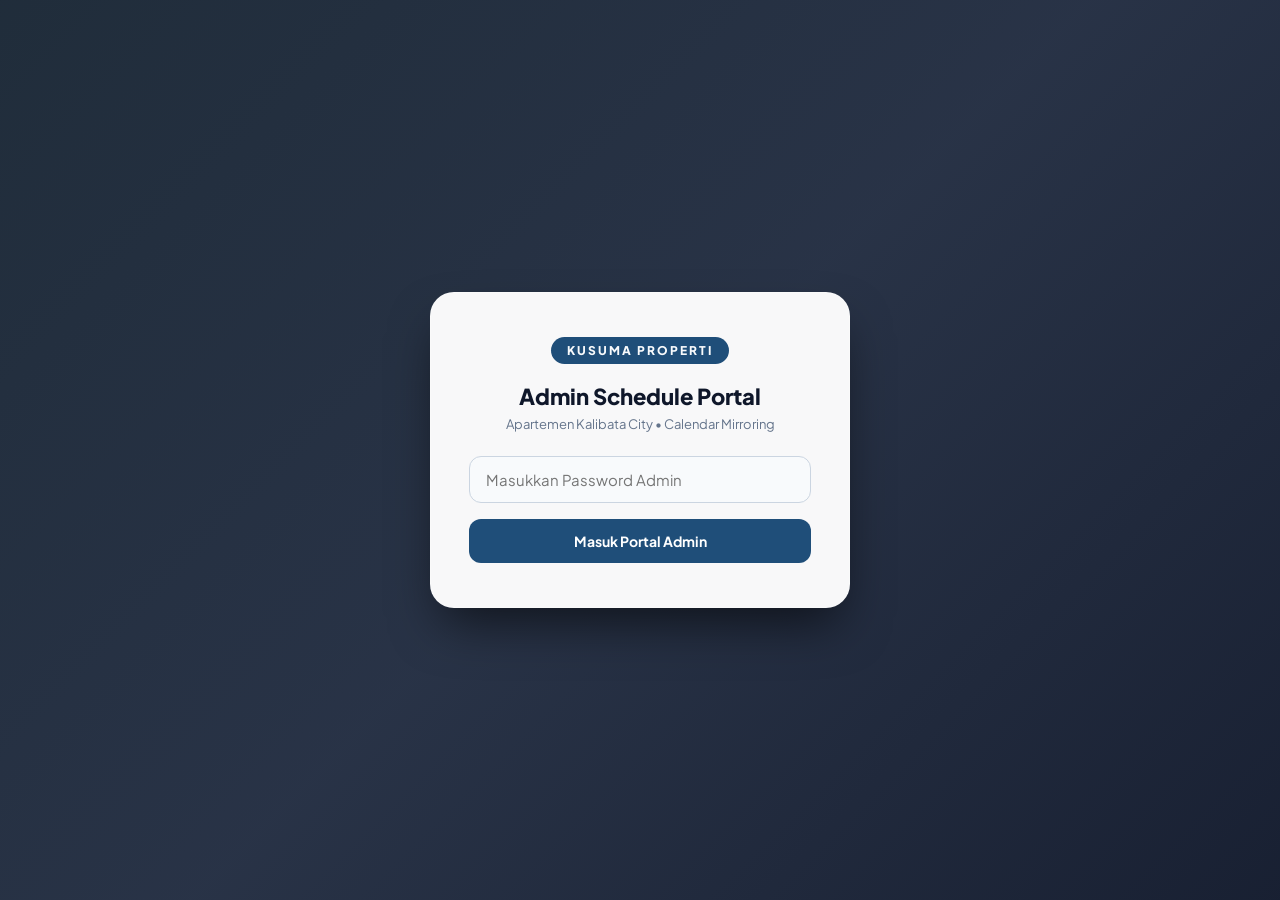
<file: backend/AdminCalendarView.html>
<!DOCTYPE html>
<html lang="id">
<head>
  <meta charset="UTF-8">
  <title>Kusuma Properti - Admin Schedule & Calendar Portal</title>
  <link href="https://fonts.googleapis.com/css2?family=Plus+Jakarta+Sans:wght@400;500;600;700;800&display=swap" rel="stylesheet">
  <style>
    * { box-sizing: border-box; margin: 0; padding: 0; font-family: 'Plus Jakarta Sans', sans-serif; }
    
    body {
      background: linear-gradient(135deg, rgba(13, 27, 42, 0.92) 0%, rgba(27, 38, 59, 0.94) 50%, rgba(15, 23, 42, 0.96) 100%),
                  url('https://images.unsplash.com/photo-1545324418-cc1a3fa10c00?auto=format&fit=crop&w=1920&q=80') center center / cover no-repeat fixed;
      color: #E2E8F0;
      min-height: 100vh;
      display: flex;
      flex-direction: column;
    }

    /* Login Screen */
    .login-wrapper { display: flex; align-items: center; justify-content: center; flex: 1; padding: 24px; }
    .card-login {
      background: rgba(255, 255, 255, 0.97);
      padding: 44px 38px;
      border-radius: 24px;
      box-shadow: 0 25px 50px -12px rgba(0, 0, 0, 0.6);
      width: 100%;
      max-width: 420px;
      text-align: center;
      border: 1px solid rgba(255, 255, 255, 0.2);
    }
    .brand-logo-badge {
      display: inline-block;
      background: #1F4E79;
      color: #F8FAFC;
      font-weight: 800;
      font-size: 12px;
      letter-spacing: 2px;
      padding: 6px 16px;
      border-radius: 30px;
      margin-bottom: 18px;
      text-transform: uppercase;
    }
    .card-login h2 { color: #0F172A; font-size: 22px; font-weight: 800; margin-bottom: 6px; }
    .card-login p { color: #64748B; font-size: 13px; margin-bottom: 24px; }
    .input-pass {
      width: 100%; padding: 13px 16px; border: 1.5px solid #CBD5E1; border-radius: 12px;
      font-size: 15px; margin-bottom: 16px; outline: none; background: #F8FAFC; transition: 0.2s;
    }
    .input-pass:focus { border-color: #1F4E79; background: #FFFFFF; box-shadow: 0 0 0 3px rgba(31, 78, 121, 0.2); }
    .btn-login {
      width: 100%; background: #1F4E79; color: white; padding: 13px; border: none;
      border-radius: 12px; font-weight: 700; font-size: 14px; cursor: pointer; transition: 0.2s;
    }
    .btn-login:hover { background: #163857; box-shadow: 0 6px 20px rgba(31, 78, 121, 0.4); }
    .error-msg { color: #DC2626; font-size: 13px; margin-top: 12px; display: none; font-weight: 600; }

    /* Dashboard Layout */
    .dashboard-container { display: none; max-width: 1140px; margin: 0 auto; padding: 36px 20px; width: 100%; }
    .header-bar {
      display: flex; justify-content: space-between; align-items: center; margin-bottom: 24px; flex-wrap: wrap; gap: 16px;
      background: rgba(15, 23, 42, 0.80); padding: 22px 28px; border-radius: 20px;
      border: 1px solid rgba(255, 255, 255, 0.12); backdrop-filter: blur(16px);
      box-shadow: 0 10px 30px rgba(0, 0, 0, 0.3);
    }
    .brand-title h1 { font-size: 22px; color: #FFFFFF; font-weight: 800; letter-spacing: -0.5px; }
    .brand-title span { font-size: 13px; color: #94A3B8; }
    .header-actions { display: flex; gap: 10px; align-items: center; flex-wrap: wrap; }
    
    .btn-refresh {
      background: rgba(255, 255, 255, 0.12); color: #FFFFFF; border: 1px solid rgba(255, 255, 255, 0.2);
      padding: 10px 16px; border-radius: 10px; font-size: 13px; cursor: pointer; font-weight: 600; transition: 0.2s;
    }
    .btn-refresh:hover { background: rgba(255, 255, 255, 0.25); }
    .btn-logout {
      background: #EF4444; color: #FFFFFF; border: none; padding: 10px 16px;
      border-radius: 10px; font-size: 13px; cursor: pointer; font-weight: 700; transition: 0.2s;
    }
    .btn-logout:hover { background: #DC2626; }

    /* Timeline Filter Selector Bar */
    .filter-selector-bar {
      display: flex; justify-content: space-between; align-items: center; background: rgba(30, 41, 59, 0.85);
      padding: 14px 20px; border-radius: 16px; margin-bottom: 24px; border: 1px solid rgba(255, 255, 255, 0.12);
      flex-wrap: wrap; gap: 12px;
    }
    .filter-info { font-size: 13px; color: #E2E8F0; font-weight: 600; }
    .filter-buttons { display: flex; gap: 8px; flex-wrap: wrap; }
    .btn-filter {
      background: rgba(255, 255, 255, 0.08); color: #CBD5E1; border: 1px solid rgba(255, 255, 255, 0.15);
      padding: 8px 16px; border-radius: 10px; font-size: 12px; font-weight: 700; cursor: pointer; transition: 0.2s;
    }
    .btn-filter:hover { background: rgba(255, 255, 255, 0.2); color: #FFFFFF; }
    .btn-filter.active {
      background: #2563EB; color: #FFFFFF; border-color: #3B82F6; box-shadow: 0 4px 14px rgba(37, 99, 235, 0.4);
    }

    /* Metric Cards */
    .metrics-grid { display: grid; grid-template-columns: repeat(auto-fit, minmax(220px, 1fr)); gap: 18px; margin-bottom: 28px; }
    .metric-card {
      background: rgba(15, 23, 42, 0.70); padding: 22px 24px; border-radius: 16px;
      border: 1px solid rgba(255, 255, 255, 0.12); backdrop-filter: blur(12px); box-shadow: 0 8px 24px rgba(0, 0, 0, 0.25);
    }
    .metric-card .title { font-size: 12px; color: #94A3B8; font-weight: 700; letter-spacing: 0.6px; text-transform: uppercase; }
    .metric-card .value { font-size: 30px; color: #FFFFFF; font-weight: 800; margin-top: 8px; }

    /* Section Events */
    .section-title { font-size: 18px; font-weight: 700; margin-bottom: 16px; color: #F8FAFC; }
    
    #eventsContainer {
      max-height: 650px;
      overflow-y: auto;
      padding-right: 6px;
    }
    #eventsContainer::-webkit-scrollbar { width: 8px; }
    #eventsContainer::-webkit-scrollbar-track { background: rgba(255, 255, 255, 0.05); border-radius: 8px; }
    #eventsContainer::-webkit-scrollbar-thumb { background: rgba(255, 255, 255, 0.25); border-radius: 8px; }

    /* 1. Normal Card (Mendatang - Putih Bersih) */
    .event-item {
      background: rgba(255, 255, 255, 0.98); border-radius: 16px; padding: 20px 24px; margin-bottom: 14px;
      display: flex; justify-content: space-between; align-items: center; transition: 0.2s;
      border-left: 6px solid #1F4E79; color: #0F172A; box-shadow: 0 6px 18px rgba(0, 0, 0, 0.15);
    }
    .event-item:hover { transform: translateY(-2px); box-shadow: 0 12px 28px rgba(0, 0, 0, 0.25); }

    /* 2. Overdue Card (Tagihan Lewat Tempo - Abu-abu) */
    .event-item.is-overdue {
      background: #CBD5E1 !important;
      border-left: 6px solid #64748B !important;
      color: #1E293B !important;
      opacity: 0.95;
    }
    .event-item.is-overdue h3 { color: #1E293B !important; }
    .event-item.is-overdue .event-meta { color: #475569 !important; }

    /* 3. TODAY CARD: MERAH TERANG & BERDENYUT MEMBESAR-MENGECIL */
    @keyframes pulseCard {
      0% {
        transform: scale(1);
        box-shadow: 0 0 0 0 rgba(239, 68, 68, 0.7);
      }
      50% {
        transform: scale(1.025);
        box-shadow: 0 10px 30px 10px rgba(239, 68, 68, 0.5);
      }
      100% {
        transform: scale(1);
        box-shadow: 0 0 0 0 rgba(239, 68, 68, 0);
      }
    }

    .event-item.is-today {
      background: #EF4444 !important; /* Merah Terang */
      border-left: 8px solid #991B1B !important;
      color: #FFFFFF !important;
      animation: pulseCard 1.8s infinite ease-in-out;
      position: relative;
      z-index: 10;
    }
    .event-item.is-today h3 { color: #FFFFFF !important; }
    .event-item.is-today .event-meta { color: #FEE2E2 !important; font-weight: 600; }
    .event-item.is-today .badge { box-shadow: 0 2px 6px rgba(0,0,0,0.2); }

    .event-info h3 { font-size: 16px; font-weight: 800; }
    .event-meta { display: flex; gap: 18px; font-size: 13px; color: #475569; flex-wrap: wrap; margin-top: 8px; font-weight: 600; }

    /* Badges */
    .badge { padding: 4px 12px; border-radius: 30px; font-size: 11px; font-weight: 800; text-transform: uppercase; letter-spacing: 0.5px; }
    .badge-Sewa { background: #FEE2E2; color: #991B1B; }
    .badge-Tagihan-WE { background: #FEF3C7; color: #92400E; }
    .badge-Birthday { background: #D1FAE5; color: #065F46; }
    .badge-Meeting { background: #DBEAFE; color: #1E40AF; }
    .badge-Operasional { background: #F1F5F9; color: #334155; }
    .badge-OverdueTag { background: #475569; color: #F8FAFC; margin-left: 6px; }
    .badge-TodayTag { background: #FFFFFF; color: #B91C1C; margin-left: 6px; font-weight: 900; }

    .btn-meet {
      background: #0284C7; color: #FFFFFF; text-decoration: none; padding: 8px 16px;
      border-radius: 8px; font-size: 12px; font-weight: 700; display: inline-block; transition: 0.2s;
    }
    .btn-meet:hover { background: #0369A1; }
  </style>
</head>
<body>

  <!-- LOGIN -->
  <div id="loginScreen" class="login-wrapper">
    <div class="card-login">
      <div class="brand-logo-badge">KUSUMA PROPERTI</div>
      <h2>Admin Schedule Portal</h2>
      <p>Apartemen Kalibata City &bull; Calendar Mirroring</p>
      <input type="password" id="adminPass" class="input-pass" placeholder="Masukkan Password Admin" onkeypress="handleEnter(event)">
      <button class="btn-login" onclick="submitLogin()">Masuk Portal Admin</button>
      <div id="loginError" class="error-msg">Password salah. Silakan coba lagi.</div>
    </div>
  </div>

  <!-- DASHBOARD -->
  <div id="dashboardScreen" class="dashboard-container">
    <div class="header-bar">
      <div class="brand-title">
        <h1>Admin Schedule & Calendar Mirroring</h1>
        <span id="syncStatus">Sinkronisasi: kusumaproperti123@gmail.com</span>
      </div>
      <div class="header-actions">
        <button class="btn-refresh" onclick="refreshCurrentView()">↻ Refresh Data</button>
        <button class="btn-logout" onclick="logout()">Keluar</button>
      </div>
    </div>

    <!-- Timeline Selector Controls -->
    <div class="filter-selector-bar">
      <div class="filter-info" id="activeFilterDesc">
        🎯 Tampilan Aktif: <strong>Hari Ini s/d 14 Hari ke Depan</strong> (Fokus Kerja Cepat)
      </div>
      <div class="filter-buttons">
        <button id="btn14Days" class="btn-filter active" onclick="setTimelineRange(0, 14, this, '🎯 Tampilan Aktif: Hari Ini s/d 14 Hari ke Depan (Fokus Cepat)')">
          🎯 Fokus 14 Hari
        </button>
        <button id="btn1Month" class="btn-filter" onclick="setTimelineRange(30, 30, this, '📅 Tampilan Aktif: 1 Bulan Lampau (Abu-abu) s/d 1 Bulan Mendatang')">
          📅 Rentang 1 Bulan
        </button>
        <button id="btn3Months" class="btn-filter" onclick="setTimelineRange(90, 90, this, '🏛️ Tampilan Aktif: 3 Bulan Lampau (Audit Tunggakan) s/d 3 Bulan Mendatang')">
          🏛️ Riwayat 3 Bulan
        </button>
      </div>
    </div>

    <!-- Metrics Grid -->
    <div class="metrics-grid">
      <div class="metric-card">
        <div class="title">Total Agenda Ditampilkan</div>
        <div class="value" id="valTotal">0</div>
      </div>
      <div class="metric-card">
        <div class="title">Tagihan Hari Ini (Merah Denyut)</div>
        <div class="value" id="valToday" style="color: #EF4444;">0</div>
      </div>
      <div class="metric-card">
        <div class="title">Tagihan Lewat Tempo (Abu-abu)</div>
        <div class="value" id="valOverdue" style="color: #94A3B8;">0</div>
      </div>
    </div>

    <!-- Events List -->
    <div class="section-title">Timeline Agenda & Tagihan Terjadwal</div>
    <div id="eventsContainer">
      <div style="text-align: center; color: #94A3B8; padding: 40px;">Memuat agenda kalender...</div>
    </div>
  </div>

  <script>
    let currentPast = 0;
    let currentAhead = 14;

    window.onload = function() {
      if (sessionStorage.getItem("kp_admin_logged") === "true") {
        showDashboard();
      }
    };

    function handleEnter(e) {
      if (e.key === "Enter") submitLogin();
    }

    function submitLogin() {
      const pass = document.getElementById("adminPass").value;
      google.script.run.withSuccessHandler(function(res) {
        if (res.success) {
          sessionStorage.setItem("kp_admin_logged", "true");
          showDashboard();
        } else {
          document.getElementById("loginError").style.display = "block";
        }
      }).verifyAdminLogin(pass);
    }

    function showDashboard() {
      document.getElementById("loginScreen").style.display = "none";
      document.getElementById("dashboardScreen").style.display = "block";
      loadCalendarData(currentPast, currentAhead);
    }

    function logout() {
      sessionStorage.removeItem("kp_admin_logged");
      location.reload();
    }

    function setTimelineRange(pastDays, aheadDays, btnElement, descText) {
      currentPast = pastDays;
      currentAhead = aheadDays;

      document.querySelectorAll(".btn-filter").forEach(b => b.classList.remove("active"));
      btnElement.classList.add("active");

      document.getElementById("activeFilterDesc").innerHTML = descText;
      loadCalendarData(currentPast, currentAhead);
    }

    function refreshCurrentView() {
      loadCalendarData(currentPast, currentAhead);
    }

    function loadCalendarData(pastDays, aheadDays) {
      const container = document.getElementById("eventsContainer");
      container.innerHTML = '<div style="text-align:center; padding:35px; color:#94A3B8;">Memuat data agenda...</div>';
      
      google.script.run.withSuccessHandler(function(data) {
        if (data.status === "success") {
          document.getElementById("valTotal").innerText = data.total;
          document.getElementById("syncStatus").innerText = "Sinkronisasi: kusumaproperti123@gmail.com (" + data.lastSync + ")";
          renderEvents(data.events);
        } else {
          container.innerHTML = '<div style="color:#FCA5A5; text-align:center; padding:20px;">Gagal memuat: ' + data.message + '</div>';
        }
      }).getCalendarScheduleData(pastDays, aheadDays);
    }

    function renderEvents(events) {
      const container = document.getElementById("eventsContainer");
      if (!events || events.length === 0) {
        container.innerHTML = '<div style="text-align:center; padding:40px; color:#94A3B8; background:rgba(255,255,255,0.05); border-radius:14px;">Tidak ada agenda dalam rentang waktu ini. Silakan pilih "Rentang 1 Bulan" atau "Riwayat 3 Bulan".</div>';
        document.getElementById("valToday").innerText = 0;
        document.getElementById("valOverdue").innerText = 0;
        return;
      }

      // Deteksi Tanggal Hari Ini (WIB)
      const now = new Date();
      const todayYear = now.getFullYear();
      const todayMonth = now.getMonth();
      const todayDate = now.getDate();

      let countToday = 0;
      let countOverdue = 0;
      let html = "";
      
      events.forEach(function(ev) {
        const evDate = new Date(ev.sortTime);
        const isToday = (evDate.getFullYear() === todayYear && evDate.getMonth() === todayMonth && evDate.getDate() === todayDate);

        let cardClass = "";
        let todayBadge = "";
        let overdueBadge = "";

        if (isToday) {
          cardClass = "is-today";
          todayBadge = '<span class="badge badge-TodayTag">🔥 JATUH TEMPO HARI INI</span>';
          countToday++;
        } else if (ev.isOverdue) {
          cardClass = "is-overdue";
          overdueBadge = '<span class="badge badge-OverdueTag">⚠️ Sudah Lewat</span>';
          countOverdue++;
        }

        const badgeClass = "badge-" + ev.category.replace(/\s+/g, '-');

        html += `
          <div class="event-item ${cardClass}">
            <div class="event-info">
              <div style="display:flex; align-items:center; gap:8px; margin-bottom:6px; flex-wrap:wrap;">
                <span class="badge ${badgeClass}">${ev.category}</span>
                ${todayBadge}
                ${overdueBadge}
                <h3>${ev.title}</h3>
              </div>
              <div class="event-meta">
                <span>📅 ${ev.displayDate}</span>
                <span>⏰ ${ev.displayTime}</span>
                <span>📍 ${ev.location}</span>
              </div>
            </div>
            <div>
              ${ev.meetUrl ? `<a href="${ev.meetUrl}" target="_blank" class="btn-meet">Buka Meet</a>` : ''}
            </div>
          </div>
        `;
      });

      document.getElementById("valToday").innerText = countToday;
      document.getElementById("valOverdue").innerText = countOverdue;
      container.innerHTML = html;
    }
  </script>
</body>
</html>
</file>
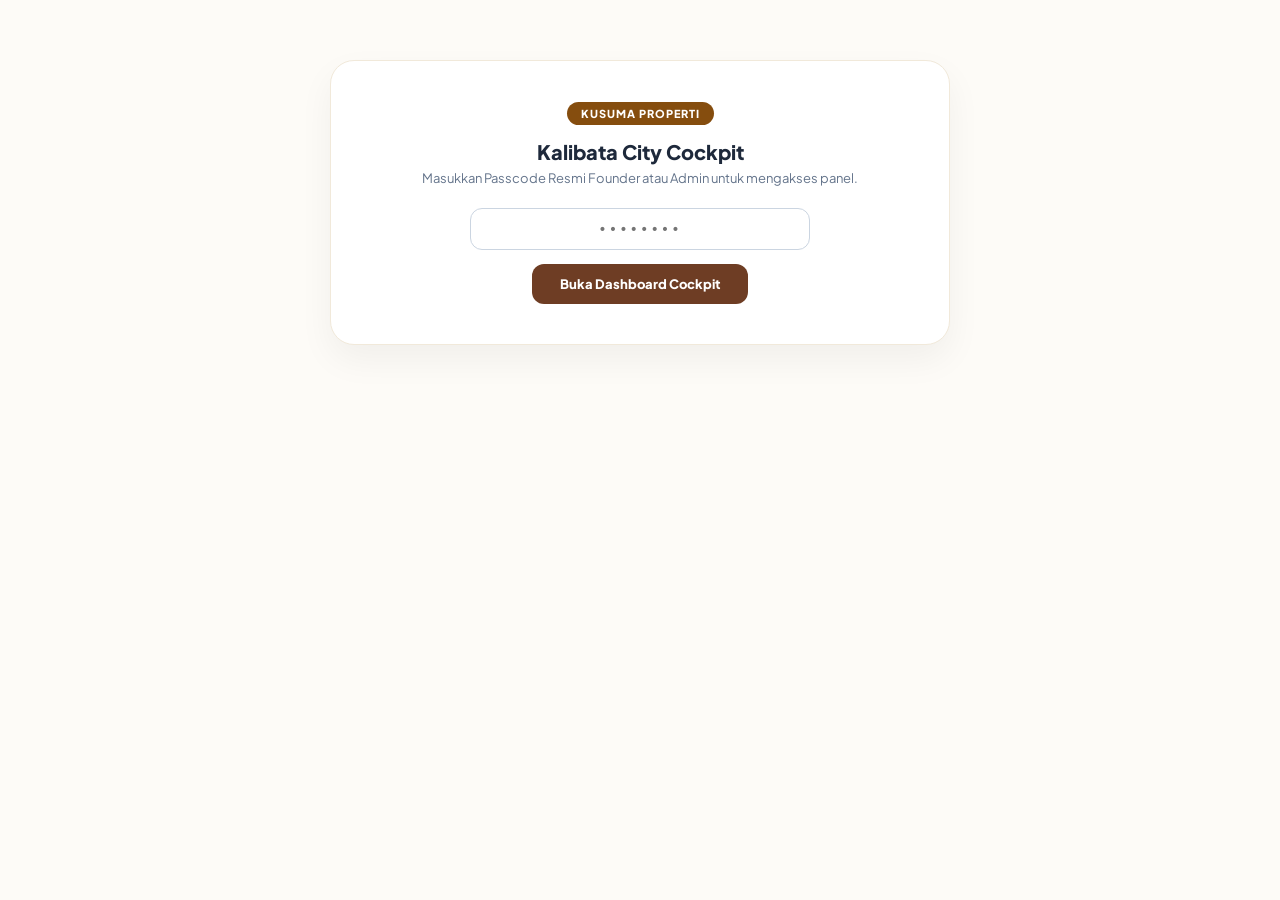
<file: frontend/admin.html>
<!DOCTYPE html>
<html lang="id">
<head>
  <meta charset="UTF-8">
  <meta name="viewport" content="width=device-width, initial-scale=1.0">
  <title>Portal Admin - Kusuma Properti Cockpit</title>
  <link href="https://fonts.googleapis.com/css2?family=Plus+Jakarta+Sans:wght@400;500;600;700;800&display=swap" rel="stylesheet">
  <style>
    * { box-sizing: border-box; margin: 0; padding: 0; font-family: 'Plus Jakarta Sans', sans-serif; }
    body {
      background: #FDFBF7;
      color: #2D3748;
      min-height: 100vh;
      padding: 20px 14px 40px;
    }
    .cockpit-container { max-width: 620px; margin: 0 auto; }

    /* LAYAR LOGIN PASSCODE */
    .login-box {
      background: #FFFFFF;
      border: 1.5px solid #F1E9DA;
      border-radius: 24px;
      padding: 40px 28px;
      text-align: center;
      box-shadow: 0 15px 35px rgba(0,0,0,0.05);
      margin-top: 40px;
    }
    .login-badge {
      display: inline-block;
      background: #854D0E;
      color: white;
      font-size: 11px;
      font-weight: 800;
      letter-spacing: 1px;
      padding: 5px 14px;
      border-radius: 20px;
      margin-bottom: 14px;
    }
    .login-box h2 { font-size: 20px; font-weight: 800; color: #1E293B; margin-bottom: 6px; }
    .login-box p { font-size: 13px; color: #64748B; margin-bottom: 22px; }
    .input-pass {
      width: 100%;
      max-width: 340px;
      padding: 12px 16px;
      border: 1.5px solid #CBD5E1;
      border-radius: 12px;
      font-size: 14px;
      text-align: center;
      margin-bottom: 14px;
      outline: none;
      font-family: monospace;
      letter-spacing: 2px;
    }
    .input-pass:focus { border-color: #854D0E; box-shadow: 0 0 0 3px rgba(133, 77, 14, 0.1); }
    .btn-login {
      background: #6E3D24;
      color: white;
      border: none;
      padding: 12px 28px;
      border-radius: 12px;
      font-weight: 800;
      font-size: 13px;
      cursor: pointer;
      transition: 0.2s;
    }
    .btn-login:hover { background: #562E1A; }
    .error-msg { color: #DC2626; font-size: 12px; font-weight: 700; margin-top: 10px; display: none; }

    /* DASHBOARD */
    #dashboardView { display: none; }
    .header-badge-row {
      display: flex;
      align-items: center;
      justify-content: space-between;
      margin-bottom: 18px;
      flex-wrap: wrap;
      gap: 10px;
    }
    .admin-pill { display: flex; align-items: center; gap: 10px; }
    .avatar {
      width: 36px;
      height: 36px;
      background: #854D0E;
      color: white;
      border-radius: 50%;
      display: flex;
      align-items: center;
      justify-content: center;
      font-weight: 800;
      font-size: 15px;
    }
    .admin-meta h4 { font-size: 13px; font-weight: 800; color: #1E293B; line-height: 1.2; }
    .admin-meta span { font-size: 11px; color: #64748B; font-weight: 600; }
    .role-tag {
      background: #854D0E;
      color: white;
      font-size: 10px;
      font-weight: 800;
      padding: 2px 7px;
      border-radius: 6px;
      margin-left: 4px;
    }
    .action-top { display: flex; gap: 8px; }
    .btn-top {
      border: 1px solid #CBD5E1;
      background: white;
      padding: 7px 12px;
      border-radius: 10px;
      font-size: 12px;
      font-weight: 700;
      color: #334155;
      cursor: pointer;
      text-decoration: none;
      display: inline-flex;
      align-items: center;
    }

    .cockpit-card {
      background: #FFFFFF;
      border: 1.5px solid #F1E9DA;
      border-radius: 20px;
      padding: 24px 20px;
      box-shadow: 0 10px 25px -5px rgba(0, 0, 0, 0.04);
      margin-bottom: 20px;
    }
    .cockpit-title { font-size: 18px; font-weight: 800; color: #1E293B; margin-bottom: 4px; }
    .cockpit-desc { font-size: 12px; color: #64748B; margin-bottom: 20px; line-height: 1.4; }

    .btn-row { display: flex; gap: 10px; margin-bottom: 24px; position: sticky; top: 12px; z-index: 20; background: #FFFFFF; padding: 6px 0; }
    .btn-reset {
      flex: 1;
      background: #FFFFFF;
      border: 1.5px solid #D1D5DB;
      padding: 12px;
      border-radius: 12px;
      font-size: 13px;
      font-weight: 700;
      color: #4B5563;
      cursor: pointer;
    }
    .btn-save {
      flex: 1.4;
      background: #6E3D24;
      border: none;
      padding: 12px;
      border-radius: 12px;
      font-size: 13px;
      font-weight: 800;
      color: white;
      cursor: pointer;
      transition: 0.2s;
    }
    .btn-save:hover { background: #562E1A; }

    .unit-box {
      border: 1.5px solid #F3EDE2;
      border-radius: 16px;
      padding: 20px 16px;
      background: #FFFCF7;
      margin-bottom: 24px;
    }
    .unit-header {
      font-size: 12px;
      font-weight: 800;
      color: #78350F;
      letter-spacing: 0.8px;
      text-transform: uppercase;
      margin-bottom: 16px;
      border-bottom: 1.5px solid #F1E9DA;
      padding-bottom: 8px;
    }
    .form-group { margin-bottom: 16px; }
    .form-group label {
      display: block;
      font-size: 11px;
      font-weight: 800;
      color: #64748B;
      text-transform: uppercase;
      margin-bottom: 6px;
      letter-spacing: 0.5px;
    }
    .form-control {
      width: 100%;
      border: 1.5px solid #E2E8F0;
      border-radius: 10px;
      padding: 11px 14px;
      font-size: 13px;
      background: #FFFFFF;
      color: #1E293B;
      outline: none;
      transition: 0.2s;
    }
    .form-control:focus { border-color: #6E3D24; box-shadow: 0 0 0 3px rgba(110, 61, 36, 0.1); }
    textarea.form-control { resize: vertical; min-height: 70px; }

    .file-input-wrapper {
      margin-top: 8px;
      display: flex;
      align-items: center;
      gap: 10px;
      flex-wrap: wrap;
    }
    .btn-pilih-berkas {
      background: #6E3D24;
      color: white;
      padding: 8px 16px;
      border-radius: 10px;
      font-size: 12px;
      font-weight: 700;
      cursor: pointer;
      display: inline-flex;
      align-items: center;
      gap: 6px;
    }
    .file-status { font-size: 12px; color: #64748B; font-weight: 600; }
    .file-status.loading { color: #D97706; }
    .file-status.success { color: #059669; }
    .file-status.error { color: #DC2626; }
    input[type="file"] { display: none; }
  </style>
</head>
<body>

  <div class="cockpit-container">
    
    <!-- PINTU MASUK: FORM LOGIN PASSCODE RESMI -->
    <div id="loginGate" class="login-box">
      <span class="login-badge">KUSUMA PROPERTI</span>
      <h2>Kalibata City Cockpit</h2>
      <p>Masukkan Passcode Resmi Founder atau Admin untuk mengakses panel.</p>
      <div>
        <input type="password" id="inputPass" class="input-pass" placeholder="••••••••" onkeypress="if(event.key==='Enter') verifikasiPasscode()">
      </div>
      <button class="btn-login" onclick="verifikasiPasscode()">Buka Dashboard Cockpit</button>
      <div id="errMsg" class="error-msg">Passcode salah! Silakan gunakan passcode resmi Founder / Admin.</div>
    </div>

    <!-- TAMPILAN UTAMA COCKPIT -->
    <div id="dashboardView">
      <div class="header-badge-row">
        <div class="admin-pill">
          <div class="avatar">K</div>
          <div class="admin-meta">
            <h4>Kusuma Admin <span id="badgeRoleDisplay" class="role-tag">ROLE: FOUNDER</span></h4>
            <span>(FULL ACCESS) &bull; Kalibata City Cockpit</span>
          </div>
        </div>
        <div class="action-top">
          <a href="/" class="btn-top">Landing &rarr;</a>
          <button class="btn-top" onclick="logoutAdmin()">Keluar 🔒</button>
        </div>
      </div>

      <div class="cockpit-card">
        <h3 class="cockpit-title">(Homepage CMS Editor)</h3>
        <p class="cockpit-desc">Kelola rincian 3 unit landing page beserta tautan foto/video tour yang langsung tersimpan di Google Drive.</p>

        <div class="btn-row">
          <button type="button" class="btn-reset" onclick="resetForm()">Reset Standar</button>
          <button type="button" class="btn-save" onclick="simpanSemuaUnit()">Simpan Konten Unit (3 Unit)</button>
        </div>

        <!-- KARTU UNIT 1 -->
        <div class="unit-box">
          <div class="unit-header">KARTU UNIT 1 (SINGLE / EKSEKUTIF)</div>
          <div class="form-group">
            <label>Teks Badge / Kategori</label>
            <input type="text" id="u1_badge" class="form-control" value="Apartemen sewa">
          </div>
          <div class="form-group">
            <label>Nama / Tipe Unit</label>
            <input type="text" id="u1_nama" class="form-control" value="2 bedrooms">
          </div>
          <div class="form-group">
            <label>Deskripsi & Fasilitas</label>
            <textarea id="u1_deskripsi" class="form-control">#sewaapartemen&#10;#kalibatacity&#10;#jakartaselatan</textarea>
          </div>
          <div class="form-group">
            <label>URL Foto / Video Tour (Unit 1)</label>
            <input type="text" id="u1_media" class="form-control" placeholder="https://... atau img/unit1.jpg">
            <div class="file-input-wrapper">
              <label class="btn-pilih-berkas" for="fileU1">📁 Pilih Berkas</label>
              <input type="file" id="fileU1" accept="image/*,video/*" onchange="uploadFileDrive(this, 'u1_media', 'statusU1')">
              <span id="statusU1" class="file-status">Belum ada berkas</span>
            </div>
          </div>
          <div class="form-group" style="margin-bottom:0;">
            <label>Tarif Sewa (Nominal)</label>
            <input type="text" id="u1_tarif" class="form-control" value="3700000">
          </div>
        </div>

        <!-- KARTU UNIT 2 -->
        <div class="unit-box">
          <div class="unit-header">KARTU UNIT 2 (PALING FAVORIT)</div>
          <div class="form-group">
            <label>Teks Badge / Kategori</label>
            <input type="text" id="u2_badge" class="form-control" value="Paling Favorit">
          </div>
          <div class="form-group">
            <label>Nama / Tipe Unit</label>
            <input type="text" id="u2_nama" class="form-control" value="2 Bedroom Standard">
          </div>
          <div class="form-group">
            <label>Deskripsi & Fasilitas</label>
            <textarea id="u2_deskripsi" class="form-control">Luas 33 m2 • 2 Kamar Tidur • Living Room, Dapur Lengkap, Balkon</textarea>
          </div>
          <div class="form-group">
            <label>URL Foto / Video Tour (Unit 2)</label>
            <input type="text" id="u2_media" class="form-control" placeholder="https://... atau img/unit2.jpg">
            <div class="file-input-wrapper">
              <label class="btn-pilih-berkas" for="fileU2">📁 Pilih Berkas</label>
              <input type="file" id="fileU2" accept="image/*,video/*" onchange="uploadFileDrive(this, 'u2_media', 'statusU2')">
              <span id="statusU2" class="file-status">Belum ada berkas</span>
            </div>
          </div>
          <div class="form-group" style="margin-bottom:0;">
            <label>Tarif Sewa (Nominal)</label>
            <input type="text" id="u2_tarif" class="form-control" value="4200000">
          </div>
        </div>

        <!-- KARTU UNIT 3 -->
        <div class="unit-box">
          <div class="unit-header">KARTU UNIT 3 (RESORT / GREEN PALACE)</div>
          <div class="form-group">
            <label>Teks Badge / Kategori</label>
            <input type="text" id="u3_badge" class="form-control" value="Green Palace Resort">
          </div>
          <div class="form-group">
            <label>Nama / Tipe Unit</label>
            <input type="text" id="u3_nama" class="form-control" value="2 Bedroom Executive">
          </div>
          <div class="form-group">
            <label>Deskripsi & Fasilitas</label>
            <textarea id="u3_deskripsi" class="form-control">Akses Kolam Renang Tematik • Gym Indoor • Interior Modern Mewah</textarea>
          </div>
          <div class="form-group">
            <label>URL Foto / Video Tour (Unit 3)</label>
            <input type="text" id="u3_media" class="form-control" placeholder="https://... atau img/unit3.jpg">
            <div class="file-input-wrapper">
              <label class="btn-pilih-berkas" for="fileU3">📁 Pilih Berkas</label>
              <input type="file" id="fileU3" accept="image/*,video/*" onchange="uploadFileDrive(this, 'u3_media', 'statusU3')">
              <span id="statusU3" class="file-status">Belum ada berkas</span>
            </div>
          </div>
          <div class="form-group" style="margin-bottom:0;">
            <label>Tarif Sewa (Nominal)</label>
            <input type="text" id="u3_tarif" class="form-control" value="5500000">
          </div>
        </div>

      </div>
    </div>
  </div>

  <script>
    // 1. SISTEM AUTENTIKASI KETAT RBAC SESUAI auth.js
    const MASTER_FOUNDER_PASS = "SalmonDha28$$";
    const MASTER_ADMIN_PASS = "Tearose288";

    function verifikasiPasscode() {
      const enteredPass = document.getElementById("inputPass").value.trim();
      const errEl = document.getElementById("errMsg");

      const activeFounderPass = localStorage.getItem("KUSUMA_PASS_FOUNDER") || MASTER_FOUNDER_PASS;
      const activeAdminPass = localStorage.getItem("KUSUMA_PASS_ADMIN") || MASTER_ADMIN_PASS;

      // A. Cek Akses FOUNDER
      if (
        enteredPass === activeFounderPass ||
        enteredPass === MASTER_FOUNDER_PASS ||
        enteredPass.toLowerCase() === MASTER_FOUNDER_PASS.toLowerCase()
      ) {
        sessionStorage.setItem("KUSUMA_AUTH_TOKEN", "SESSION_FOUNDER_" + Date.now());
        sessionStorage.setItem("KUSUMA_USER_ROLE", "FOUNDER");
        sessionStorage.setItem("kp_cockpit_auth", "true");
        document.getElementById("badgeRoleDisplay").innerText = "ROLE: FOUNDER";
        bukaDashboard();
        return;
      }

      // B. Cek Akses ADMIN
      if (
        enteredPass === activeAdminPass ||
        enteredPass === MASTER_ADMIN_PASS ||
        enteredPass.toLowerCase() === MASTER_ADMIN_PASS.toLowerCase()
      ) {
        sessionStorage.setItem("KUSUMA_AUTH_TOKEN", "SESSION_ADMIN_" + Date.now());
        sessionStorage.setItem("KUSUMA_USER_ROLE", "ADMIN");
        sessionStorage.setItem("kp_cockpit_auth", "true");
        document.getElementById("badgeRoleDisplay").innerText = "ROLE: STAFF ADMIN";
        bukaDashboard();
        return;
      }

      // Jika tidak cocok dengan kedua role
      errEl.style.display = "block";
    }

    function bukaDashboard() {
      document.getElementById("loginGate").style.display = "none";
      document.getElementById("dashboardView").style.display = "block";
      muatDataTersimpan();
    }

    function logoutAdmin() {
      sessionStorage.removeItem("KUSUMA_AUTH_TOKEN");
      sessionStorage.removeItem("KUSUMA_USER_ROLE");
      sessionStorage.removeItem("kp_cockpit_auth");
      location.reload();
    }

    // 2. SISTEM UNGGAH BERKAS OTOMATIS KE GOOGLE DRIVE
    function uploadFileDrive(fileInput, targetInputId, statusLabelId) {
      const file = fileInput.files[0];
      if (!file) return;

      const statusEl = document.getElementById(statusLabelId);
      const targetInput = document.getElementById(targetInputId);

      statusEl.className = "file-status loading";
      statusEl.innerText = "⏳ Sedang mengunggah ke Google Drive...";

      const reader = new FileReader();
      reader.onload = function(e) {
        const base64Data = e.target.result;

        fetch("https://script.google.com/macros/s/AKfycbwNN6VAk-a-zkuB301BP5r2-bHfb_zIlrXmL0fszq8EfImCYGzkh83wXZUmUmhmYMg/exec", {
          method: "POST",
          mode: "no-cors",
          headers: { "Content-Type": "application/x-www-form-urlencoded" },
          body: JSON.stringify({ data: base64Data, filename: file.name })
        })
        .then(() => {
          statusEl.className = "file-status success";
          statusEl.innerText = "✅ " + file.name;
          if (!targetInput.value) {
            targetInput.value = "https://lh3.googleusercontent.com/d/unit_" + encodeURIComponent(file.name);
          }
        })
        .catch(() => {
          statusEl.className = "file-status error";
          statusEl.innerText = "❌ Gagal unggah";
        });
      };
      reader.readAsDataURL(file);
    }

    // 3. PENYIMPANAN DATA 3 UNIT
    function simpanSemuaUnit() {
      const dataUnits = {
        u1: {
          badge: document.getElementById("u1_badge").value,
          nama: document.getElementById("u1_nama").value,
          deskripsi: document.getElementById("u1_deskripsi").value,
          media: document.getElementById("u1_media").value,
          tarif: document.getElementById("u1_tarif").value
        },
        u2: {
          badge: document.getElementById("u2_badge").value,
          nama: document.getElementById("u2_nama").value,
          deskripsi: document.getElementById("u2_deskripsi").value,
          media: document.getElementById("u2_media").value,
          tarif: document.getElementById("u2_tarif").value
        },
        u3: {
          badge: document.getElementById("u3_badge").value,
          nama: document.getElementById("u3_nama").value,
          deskripsi: document.getElementById("u3_deskripsi").value,
          media: document.getElementById("u3_media").value,
          tarif: document.getElementById("u3_tarif").value
        }
      };

      localStorage.setItem("kp_popular_units_data", JSON.stringify(dataUnits));
      alert("✅ Seluruh konten (Unit 1, 2, dan 3) berhasil disimpan ke Landing Page!");
    }

    function muatDataTersimpan() {
      const saved = localStorage.getItem("kp_popular_units_data");
      if (saved) {
        try {
          const d = JSON.parse(saved);
          if (d.u1) {
            document.getElementById("u1_badge").value = d.u1.badge || "";
            document.getElementById("u1_nama").value = d.u1.nama || "";
            document.getElementById("u1_deskripsi").value = d.u1.deskripsi || "";
            document.getElementById("u1_media").value = d.u1.media || "";
            document.getElementById("u1_tarif").value = d.u1.tarif || "";
          }
          if (d.u2) {
            document.getElementById("u2_badge").value = d.u2.badge || "";
            document.getElementById("u2_nama").value = d.u2.nama || "";
            document.getElementById("u2_deskripsi").value = d.u2.deskripsi || "";
            document.getElementById("u2_media").value = d.u2.media || "";
            document.getElementById("u2_tarif").value = d.u2.tarif || "";
          }
          if (d.u3) {
            document.getElementById("u3_badge").value = d.u3.badge || "";
            document.getElementById("u3_nama").value = d.u3.nama || "";
            document.getElementById("u3_deskripsi").value = d.u3.deskripsi || "";
            document.getElementById("u3_media").value = d.u3.media || "";
            document.getElementById("u3_tarif").value = d.u3.tarif || "";
          }
        } catch (e) {}
      }
    }

    function resetForm() {
      if (confirm("Kembalikan rincian seluruh unit ke format default awal?")) {
        localStorage.removeItem("kp_popular_units_data");
        location.reload();
      }
    }

    // Cek sesi aktif saat pertama kali dibuka
    window.onload = function() {
      const token = sessionStorage.getItem("KUSUMA_AUTH_TOKEN");
      const role = sessionStorage.getItem("KUSUMA_USER_ROLE");
      if (token && role) {
        document.getElementById("badgeRoleDisplay").innerText = (role === "FOUNDER") ? "ROLE: FOUNDER" : "ROLE: STAFF ADMIN";
        bukaDashboard();
      }
    };
  </script>
</body>
</html>
</file>
